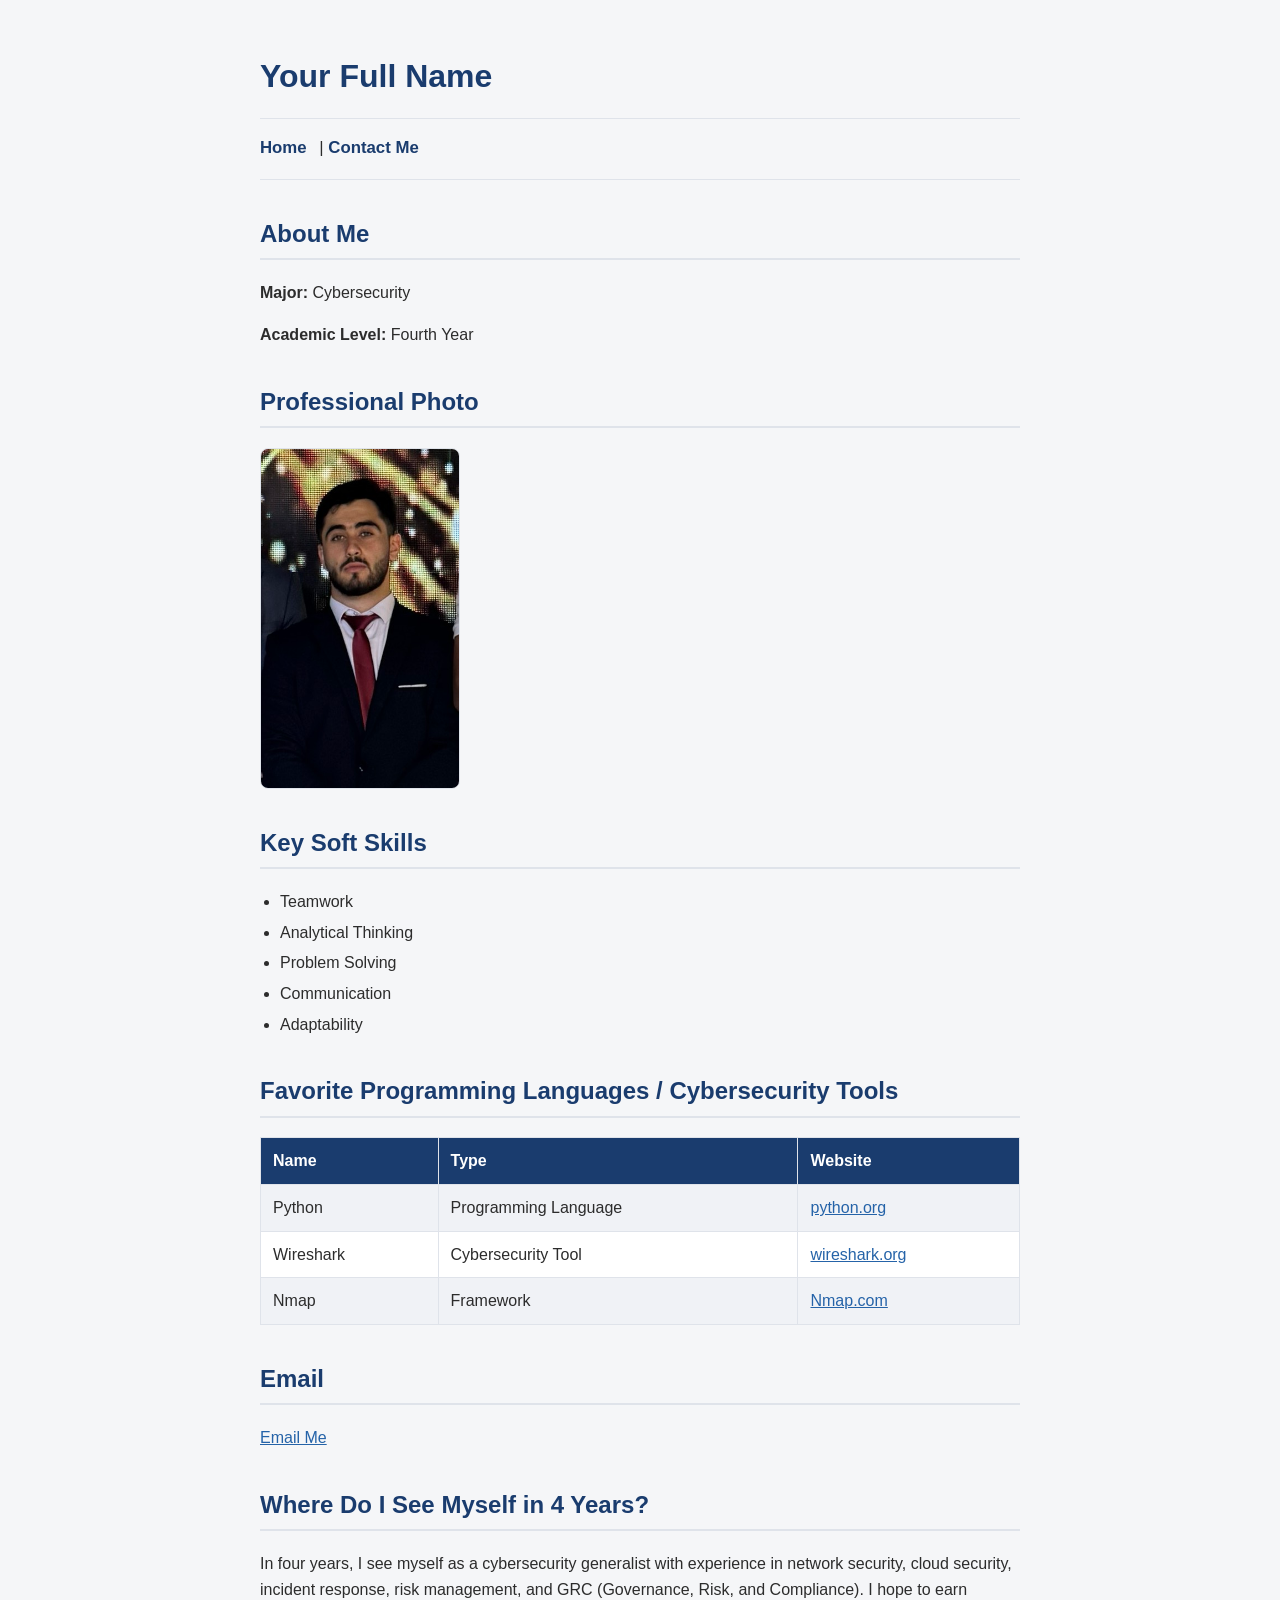
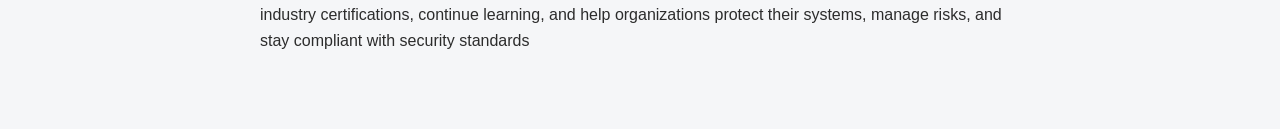
<file: index.html>
<!DOCTYPE html>
<html>
<head>
    <title>SID123456 - Obada Sameer Alazizi</title>
    <link rel="stylesheet" href="style.css">
</head>
<body>
<div class="container">

<h1>Your Full Name</h1>

<hr>

<p class="nav">
<a href="home.html">Home</a> |
<a href="contact.html">Contact Me</a>
</p>

<hr>

<h2>About Me</h2>

<p><strong>Major:</strong> Cybersecurity</p>
<p><strong>Academic Level:</strong> Fourth Year</p>

<h2>Professional Photo</h2>

<img src="profile.jpg" alt="My Photo" width="200">

<h2>Key Soft Skills</h2>

<ul>
    <li>Teamwork</li>
    <li>Analytical Thinking</li>
    <li>Problem Solving</li>
    <li>Communication</li>
    <li>Adaptability</li>
</ul>

<h2>Favorite Programming Languages / Cybersecurity Tools</h2>

<table border="1">
    <tr>
        <th>Name</th>
        <th>Type</th>
        <th>Website</th>
    </tr>

    <tr>
        <td>Python</td>
        <td>Programming Language</td>
        <td><a href="https://www.python.org" target="_blank">python.org</a></td>
    </tr>

    <tr>
        <td>Wireshark</td>
        <td>Cybersecurity Tool</td>
        <td><a href="https://www.wireshark.org" target="_blank">wireshark.org</a></td>
    </tr>

    <tr>
        <td>Nmap</td>
        <td>Framework</td>
        <td><a href="https://nmap.org/" target="_blank">Nmap.com</a></td>
    </tr>
</table>

<h2>Email</h2>

<p>
    <a href="mailto:osalazizi23@cit.just.edu">
        Email Me
    </a>
</p>

<h2>Where Do I See Myself in 4 Years?</h2>

<p>
In four years, I see myself as a cybersecurity generalist with experience in network security, cloud security, incident response,
risk management, and GRC (Governance, Risk, and Compliance).
I hope to earn industry certifications, continue learning, and help organizations protect their systems, manage risks, and stay compliant with security standards
</p>

</div>
</body>
</html>
</file>
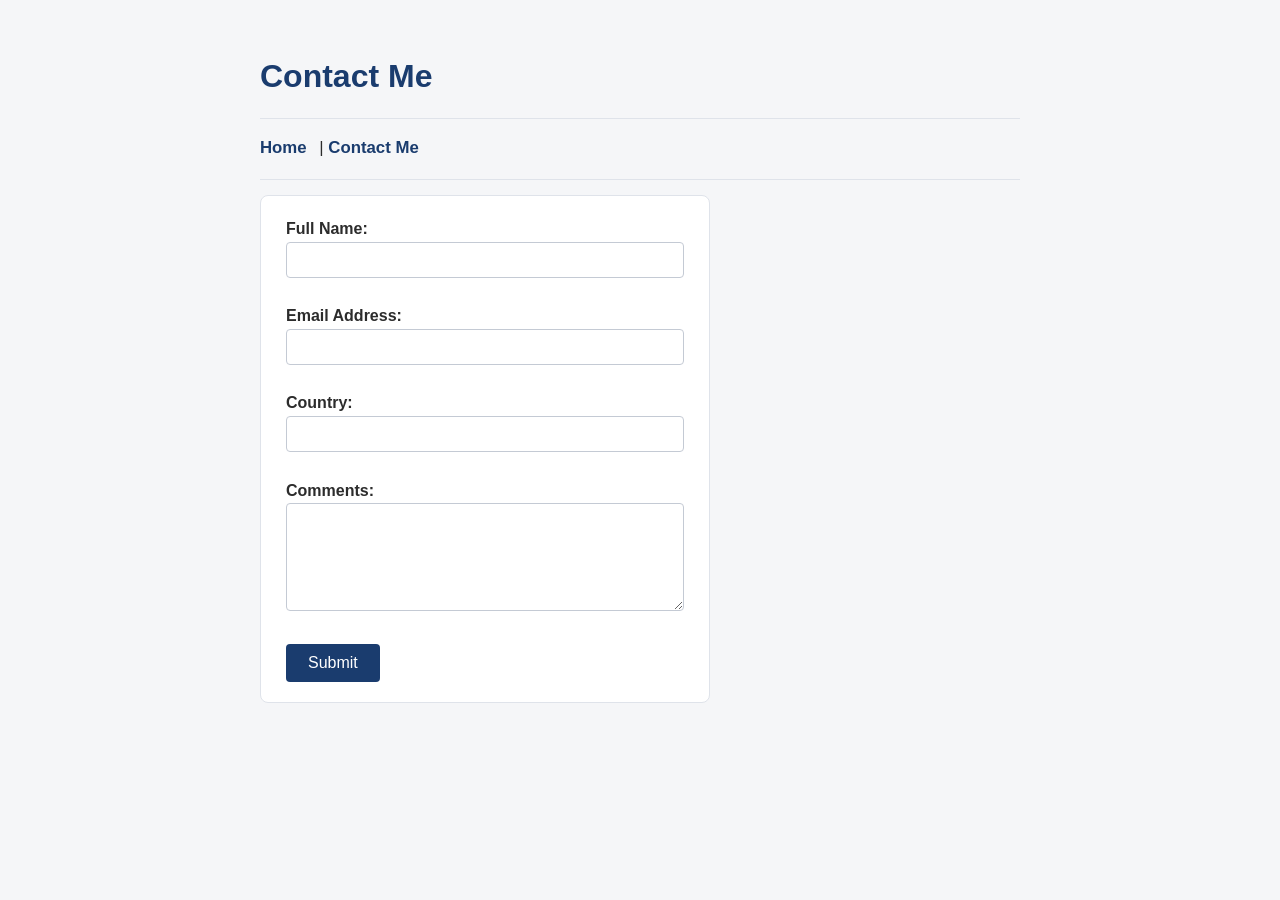
<file: contact.html>
<!DOCTYPE html>
<html>
<head>
    <title>Contact Me</title>

    <script>
        function validateForm() {

            var name = document.getElementById("fullname").value;
            var email = document.getElementById("email").value;
            var country = document.getElementById("country").value;
            var comments = document.getElementById("comments").value;

            if (name == "" || email == "" || country == "" || comments == "") {
                alert("Please fill in all fields.");
                return false;
            }

            alert("Form submitted successfully!");
            return false;
        }
    </script>

    <link rel="stylesheet" href="style.css">
</head>

<body>
<div class="container">

<h1>Contact Me</h1>

<hr>

<p class="nav">
<a href="home.html">Home</a> |
<a href="contact.html">Contact Me</a>
</p>

<hr>

<form onsubmit="return validateForm()">

    <label>Full Name:</label><br>
    <input type="text" id="fullname"><br><br>

    <label>Email Address:</label><br>
    <input type="email" id="email"><br><br>

    <label>Country:</label><br>
    <input type="text" id="country"><br><br>

    <label>Comments:</label><br>
    <textarea id="comments" rows="5" cols="40"></textarea><br><br>

    <input type="submit" value="Submit">

</form>

</div>
</body>
</html>
</file>
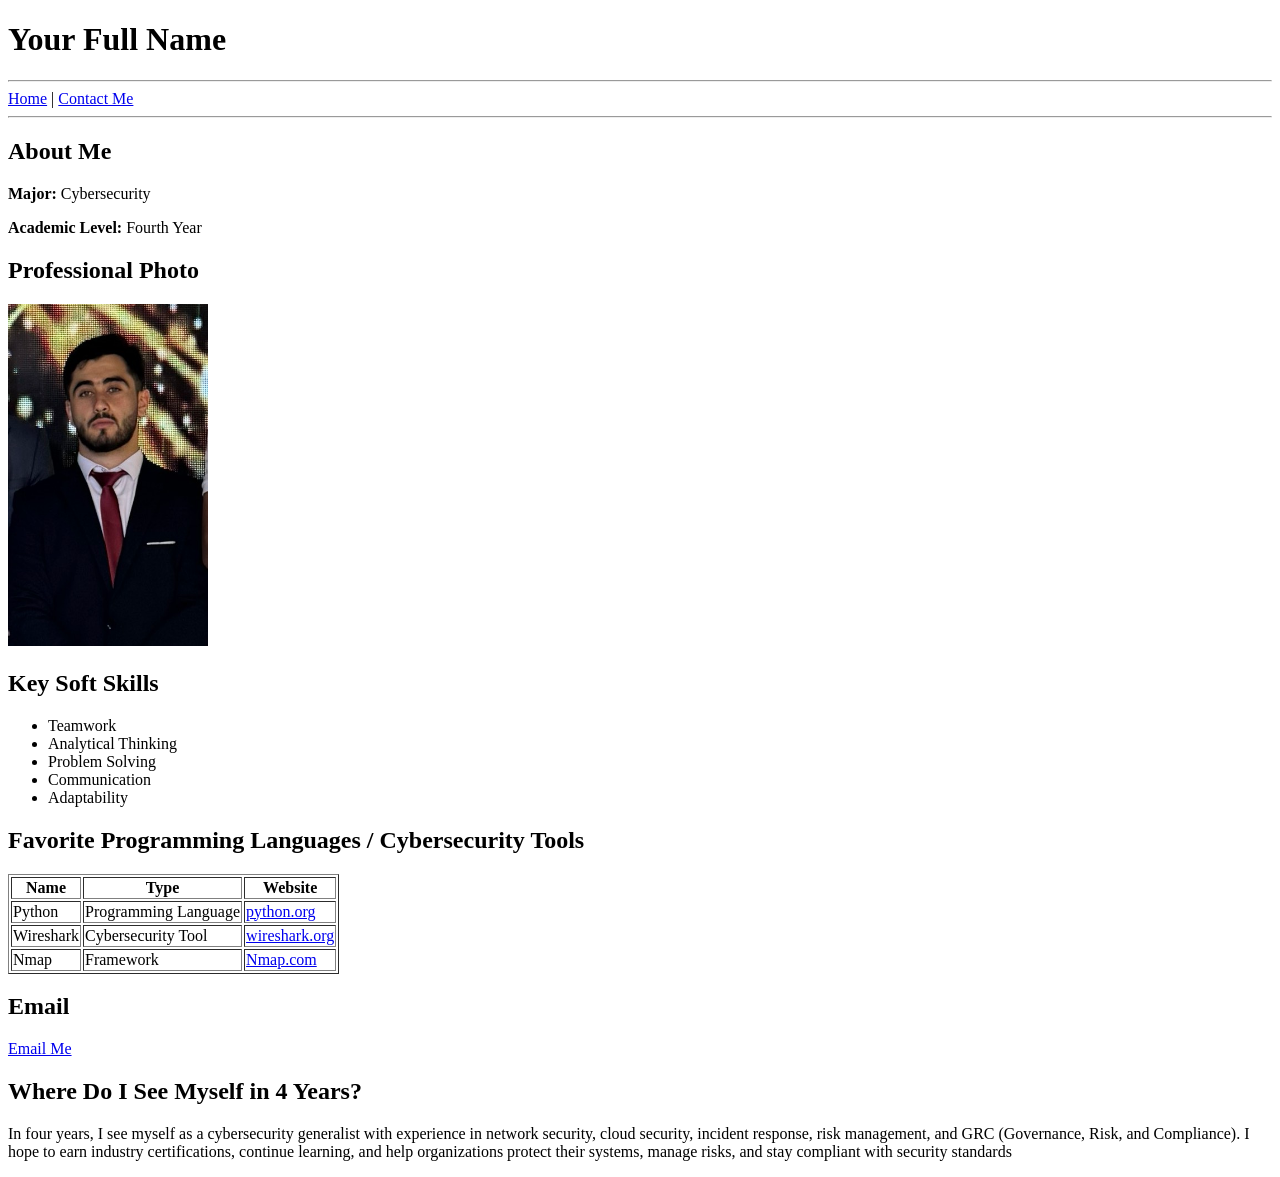
<file: home.html>
<!DOCTYPE html>
<html>
<head>
    <title>SID123456 - Obada Sameer Alazizi</title>
</head>
<body>

<h1>Your Full Name</h1>

<hr>

<a href="home.html">Home</a> |
<a href="contact.html">Contact Me</a>

<hr>

<h2>About Me</h2>

<p><strong>Major:</strong> Cybersecurity</p>
<p><strong>Academic Level:</strong> Fourth Year</p>

<h2>Professional Photo</h2>

<img src="profile.jpg" alt="My Photo" width="200">

<h2>Key Soft Skills</h2>

<ul>
    <li>Teamwork</li>
    <li>Analytical Thinking</li>
    <li>Problem Solving</li>
    <li>Communication</li>
    <li>Adaptability</li>
</ul>

<h2>Favorite Programming Languages / Cybersecurity Tools</h2>

<table border="1">
    <tr>
        <th>Name</th>
        <th>Type</th>
        <th>Website</th>
    </tr>

    <tr>
        <td>Python</td>
        <td>Programming Language</td>
        <td><a href="https://www.python.org" target="_blank">python.org</a></td>
    </tr>

    <tr>
        <td>Wireshark</td>
        <td>Cybersecurity Tool</td>
        <td><a href="https://www.wireshark.org" target="_blank">wireshark.org</a></td>
    </tr>

    <tr>
        <td>Nmap</td>
        <td>Framework</td>
        <td><a href="https://nmap.org/" target="_blank">Nmap.com</a></td>
    </tr>
</table>

<h2>Email</h2>

<p>
    <a href="mailto:osalazizi23@cit.just.edu">
        Email Me
    </a>
</p>

<h2>Where Do I See Myself in 4 Years?</h2>

<p>
In four years, I see myself as a cybersecurity generalist with experience in network security, cloud security, incident response,
risk management, and GRC (Governance, Risk, and Compliance).
I hope to earn industry certifications, continue learning, and help organizations protect their systems, manage risks, and stay compliant with security standards
</p>

</body>
</html>
</file>
<file: style.css>
/* ===== Simple site stylesheet ===== */

* {
    box-sizing: border-box;
}

body {
    font-family: "Segoe UI", Arial, sans-serif;
    color: #2c2c2c;
    background-color: #f5f6f8;
    margin: 0;
    padding: 0;
    line-height: 1.6;
}

.container {
    max-width: 800px;
    margin: 0 auto;
    padding: 30px 20px 60px;
}

h1 {
    color: #1a3c6e;
    margin-bottom: 5px;
}

h2 {
    color: #1a3c6e;
    border-bottom: 2px solid #dfe3ea;
    padding-bottom: 5px;
    margin-top: 35px;
}

hr {
    border: none;
    border-top: 1px solid #dfe3ea;
    margin: 15px 0;
}

/* Navigation */
.nav {
    font-size: 1.05em;
}

.nav a {
    color: #1a3c6e;
    text-decoration: none;
    font-weight: 600;
    margin-right: 8px;
}

.nav a:hover {
    text-decoration: underline;
}

/* Links in general */
a {
    color: #2563a8;
}

/* Profile photo */
img {
    border-radius: 8px;
    border: 1px solid #dfe3ea;
    display: block;
    margin: 10px 0;
}

/* Lists */
ul {
    padding-left: 20px;
}

li {
    margin-bottom: 5px;
}

/* Table */
table {
    border-collapse: collapse;
    width: 100%;
    margin-top: 10px;
    background-color: #fff;
}

table, th, td {
    border: 1px solid #dfe3ea;
}

th, td {
    padding: 10px 12px;
    text-align: left;
}

th {
    background-color: #1a3c6e;
    color: #fff;
}

tr:nth-child(even) td {
    background-color: #f0f2f6;
}

/* Form */
form {
    background-color: #fff;
    border: 1px solid #dfe3ea;
    border-radius: 8px;
    padding: 20px 25px;
    max-width: 450px;
    margin-top: 15px;
}

label {
    font-weight: 600;
}

input[type="text"],
input[type="email"],
textarea {
    width: 100%;
    padding: 8px 10px;
    border: 1px solid #c4cad4;
    border-radius: 4px;
    font-family: inherit;
    font-size: 1em;
}

input[type="submit"] {
    background-color: #1a3c6e;
    color: #fff;
    border: none;
    padding: 10px 22px;
    border-radius: 4px;
    font-size: 1em;
    cursor: pointer;
}

input[type="submit"]:hover {
    background-color: #14304f;
}
</file>
